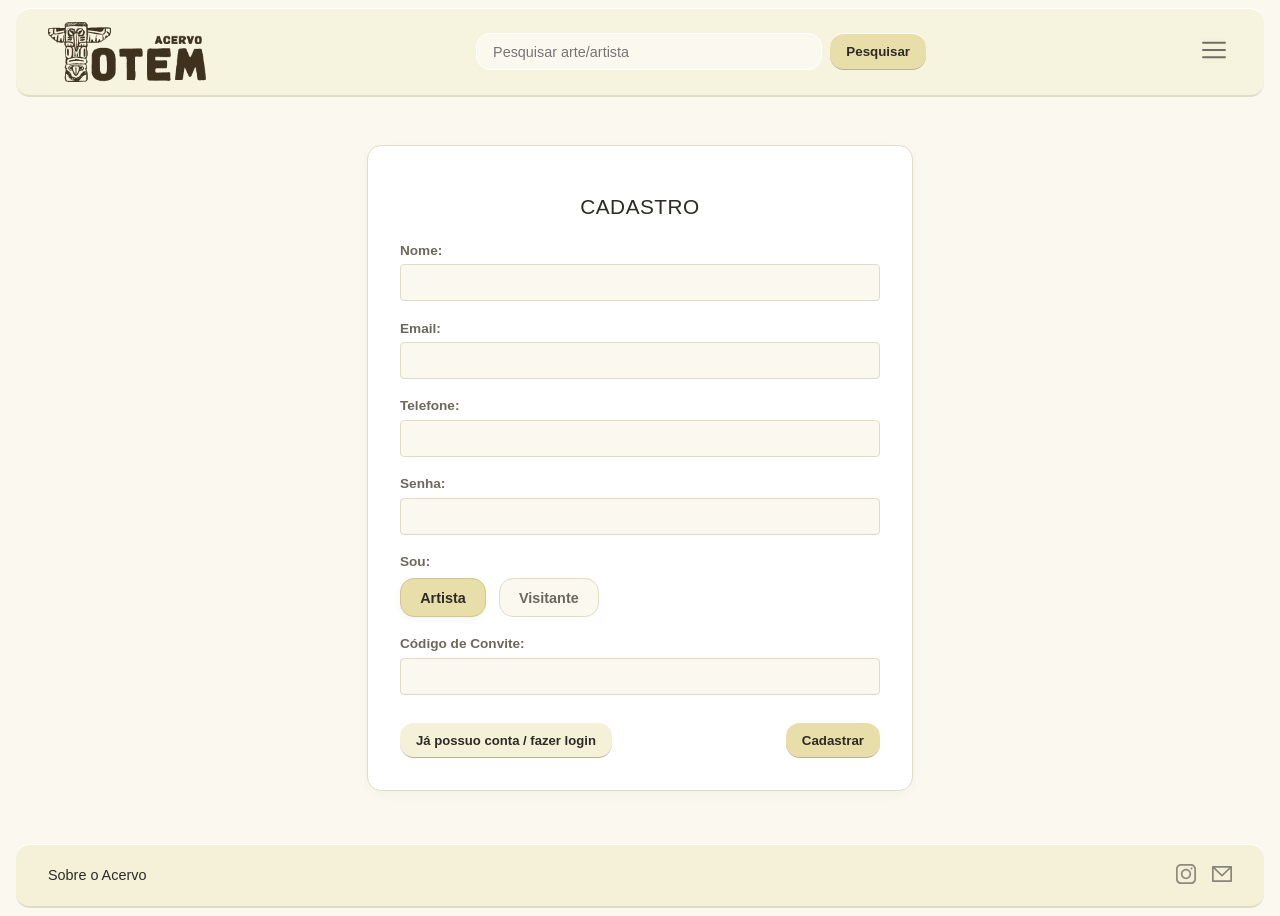
<file: cadastro_usuario.html>
<!DOCTYPE html>
<html lang="pt-br">
<head>
    <meta charset="UTF-8">
    <meta name="viewport" content="width=device-width, initial-scale=1.0">
    <title>Cadastro Usuário</title>

    <link rel="stylesheet" href="style.css">
    <script src="script.js" defer></script>
</head>
<body>

    <header>
    <!-- logo provisório -->
    <div class="logo">
        <a href="index.html">
        <img src="logo/logo_completo_prov.png">
        </a>
    </div>

    <!-- campo de pesquisa -->
    <form class="pesquisa">
        <input type="search" placeholder="Pesquisar arte/artista" class="campo_pesquisa">
        <button type="submit" class="botao_padrao">Pesquisar</button>    
    </form>

    <!-- menuzinho lateral -->
    <div class="menu">
        <button class="botao_menu">
            <img src="icones/botao_menu.svg" alt="Menu" class="icone_menu">
            </button>

            <ul class="lista_menu" id="lista_menu">
                <li class="opcao_menu">
                    <a class="link_menu" href="entrar.html">
                    <img src="icones/icone_menu_entrar.svg" class="icone_opcao_menu">Entrar
                    </a>
                </li>
                <li class="opcao_menu">
                    <a class="link_menu" href="galeria.html">
                    <img src="icones/icone_menu_galeria.svg" class="icone_opcao_menu">Minha Galeria
                    </a>
                </li>
                <li class="opcao_menu">
                    <a class="link_menu" href="sair.html">
                    <img src="icones/icone_menu_sair.svg" class="icone_opcao_menu">Sair
                    </a>
                </li>

            </ul>
    </div>

</header>

    <main class="conteudo_principal">
    <section class="caixa_formulario">
        <h2 class="titulo_formulario">Cadastro</h2>
        
        <form class="formulario">
            <div class="grupo_campo">
                <label for="nome" class="rotulo_campo">Nome:</label>
                <input type="text" id="nome" class="campo_input" required>
            </div>

            <div class="grupo_campo">
                <label for="email" class="rotulo_campo">Email:</label>
                <input type="email" id="email" class="campo_input" required>
            </div>

            <div class="grupo_campo">
                <label for="telefone" class="rotulo_campo">Telefone:</label>
                <input type="tel" id="telefone" class="campo_input" required>
            </div>

            <div class="grupo_campo">
                <label for="senha" class="rotulo_campo">Senha:</label>
                <input type="password" id="senha" class="campo_input" required>
            </div>

            <!-- TIPO DE CONTA -->
            <div class="grupo_campo">
                <span class="rotulo_campo">Sou:</span>
                <div class="opcoes_tipo_conta">
                    <label class="opcao_card">
                        <input type="radio" name="tipo_usuario" value="artista" id="radio_artista" checked>
                        <span class="conteudo_card">Artista</span>
                    </label>
                    
                    <label class="opcao_card">
                        <input type="radio" name="tipo_usuario" value="visitante" id="radio_visitante">
                        <span class="conteudo_card">Visitante</span>
                    </label>
                </div>
            </div>

            <!-- CAMPO CÓDIGO DE CONVITE (Aparece se for Artista) -->
            <div class="grupo_campo" id="campo_codigo_convite" style="display: none;">
                <label for="codigo_convite" class="rotulo_campo">Código de Convite:</label>
                <input type="text" id="codigo_convite" class="campo_input">
            </div>

            <!-- MENSAGEM DE ERRO (Visível após validação php) -->
            <p class="mensagem_erro" style="display: none;">Preencha todos os campos corretamente.</p>

            <div class="botoes_formulario">
                <a href="entrar.html" class="botao_pesquisa btn_secundario">Já possuo conta / fazer login</a>
                <button type="submit" class="botao_padrao">Cadastrar</button>
            </div>
        </form>
    </section>
</main>

<footer>
    <div class="sobre">
        <a href="about.html">Sobre o Acervo</a>
    </div>
    <div class="contato">
        <a href="link instagram" aria-label="Instagram">
            <img src="icones/icon_instagram.svg" alt="Instagram">
        </a>
        <a href="link email" aria-label="E-mail">
            <img src="icones/icon_email.svg" alt="E-mail">
        </a>
    </div>
</footer>
    
</body>
</html>
</file>
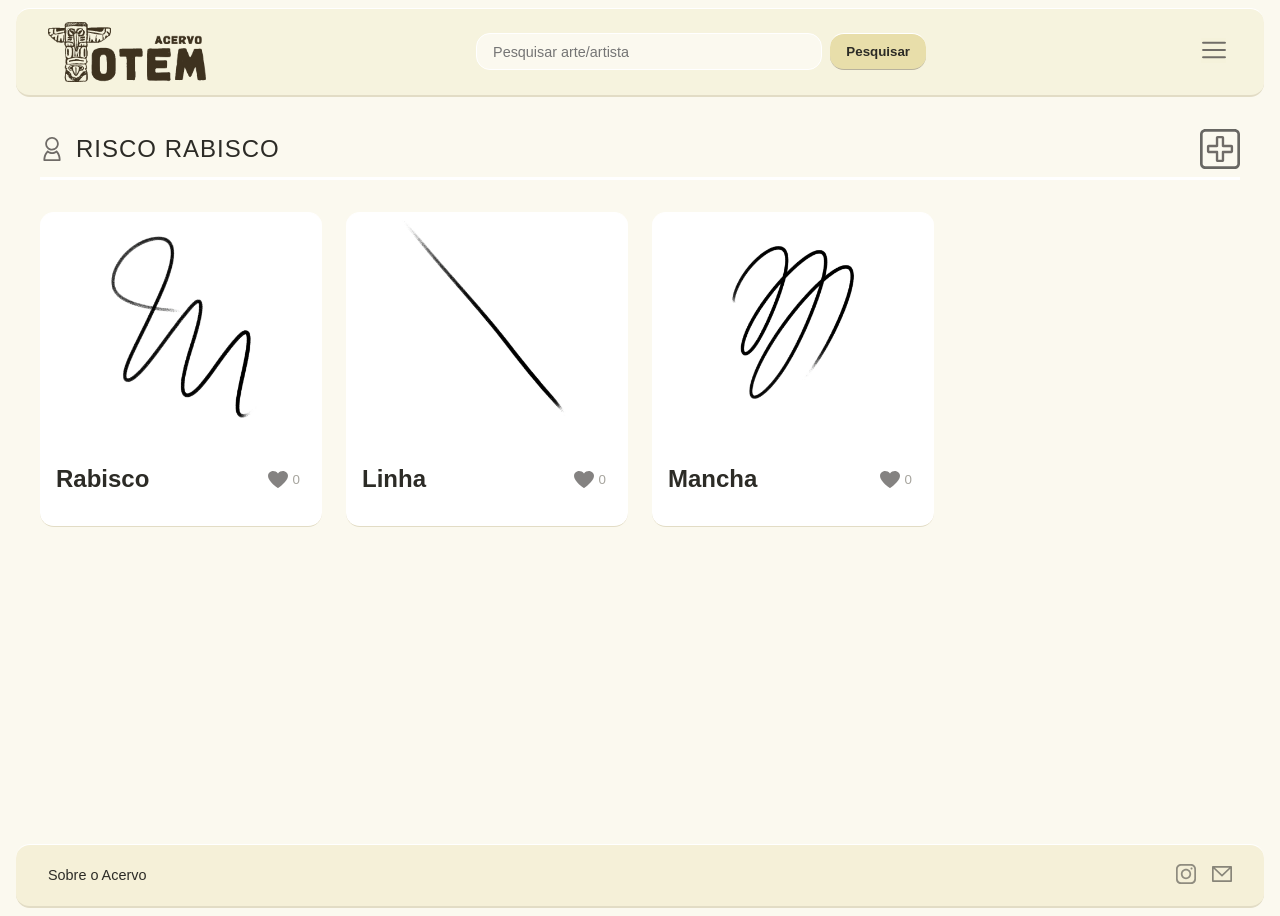
<file: galeria.html>
<!DOCTYPE html>
<html lang="pt-br">
<head>
    <meta charset="UTF-8">
    <meta name="viewport" content="width=device-width, initial-scale=1.0">
    <title>Galeria</title>

    <link rel="stylesheet" href="style.css">
    <script src="script.js" defer></script>
</head>
<body>

<!-- CABEÇALHO -->
<header>
    <div class="logo">
        <a href="index.html">
            <img src="logo/logo_completo_prov.png">
        </a>
    </div>

    <form class="pesquisa">
        <input type="search" placeholder="Pesquisar arte/artista" class="campo_pesquisa">
        <button type="submit" class="botao_padrao">Pesquisar</button>    
    </form>

    <div class="menu">
        <button class="botao_menu" aria-label="Abrir menu">
            <img src="icones/botao_menu.svg" alt="Menu" class="icone_menu">
        </button>
        
        <ul class="lista_menu" id="lista_menu">
                <li class="opcao_menu">
                    <a class="link_menu" href="entrar.html">
                    <img src="icones/icone_menu_entrar.svg" class="icone_opcao_menu">Entrar
                    </a>
                </li>
                <li class="opcao_menu">
                    <a class="link_menu" href="galeria.html">
                    <img src="icones/icone_menu_galeria.svg" class="icone_opcao_menu">Minha Galeria
                    </a>
                </li>
                <li class="opcao_menu">
                    <a class="link_menu" href="sair.html">
                    <img src="icones/icone_menu_sair.svg" class="icone_opcao_menu">Sair
                    </a>
                </li>

            </ul>

    </div>
</header>

<main class="conteudo_principal">

    <section class="cabecalho_galeria">
        <div class="info_artista">
            <a href="editperfil.html" class="btn_editar_perfil" title="Editar perdil">
                <img src="icones/icon_perfil.svg" alt="Perfil" class="icone_perfil">
            </a>
            <h1 class="titulo_galeria">RISCO RABISCO</h1>

        </div>

        <a href="cadastro_obra.html" class="btn_adicionar_obra" title="Adicionar obra">
            <img src="icones/icon_adicionar.svg" alt="Adicionar" class="icone_adicionar">
        </a>
    </section>

    <section class="grid_galeria">

        <!-- OBRA 1 -->

        <div class="card_obra">
            <a href="detalhes_obra.html" class="link_obra">
                <img src="img_obras/obra1_1.jpg" class="imagem_obra">
            </a>
            <div class="rodape_card">
                <h2 class="nome_obra">Rabisco</h2>
                <button class="btn_curtir" type="button">
                    <a href="entrar.html" title="Entrar">
                    <img src="icones/icon_coracao.svg" alt="Curtir" class="icone_curtir">
                    </a>
                    <span class="contador_curtidas">0</span>
                </button>
            </div>
        </div>

        <!-- OBRA 2 -->

        <div class="card_obra">
            <a href="detalhes_obra.html" class="link_obra">
                <img src="img_obras/obra2_1.jpg" class="imagem_obra">
            </a>
            <div class="rodape_card">
                <h2 class="nome_obra">Linha</h2>
                <button class="btn_curtir" type="button">
                    <a href="entrar.html" title="Entrar">
                    <img src="icones/icon_coracao.svg" alt="Curtir" class="icone_curtir">
                    </a>
                    <span class="contador_curtidas">0</span>
                </button>
            </div>
        </div>

        <!-- OBRA 3 -->

        <div class="card_obra">
            <a href="detalhes_obra.html" class="link_obra">
                <img src="img_obras/obra3_1.jpg" class="imagem_obra">
            </a>
            <div class="rodape_card">
                <h2 class="nome_obra">Mancha</h2>
                <button class="btn_curtir" type="button">
                    <a href="entrar.html" title="Entrar">
                    <img src="icones/icon_coracao.svg" alt="Curtir" class="icone_curtir">
                    </a>
                    <span class="contador_curtidas">0</span>
                </button>
            </div>
        </div>
        

    </section>

</main>

<!-- RODAPÉ -->
<footer>
    <div class="sobre">
        <a href="about.html">Sobre o Acervo</a>
    </div>
    <div class="contato">
        <a href="link instagram" aria-label="Instagram">
            <img src="icones/icon_instagram.svg" alt="Instagram">
        </a>
        <a href="link email" aria-label="E-mail">
            <img src="icones/icon_email.svg" alt="E-mail">
        </a>
    </div>
</footer>

</body>
</html>
</file>
<file: style.css>
:root {
    /* Cores Principais*/
    --cor-fundo: #fbf9ef;
    --cor-cabecalho: #f5f0d8;
    --cor-destaque: #e8deaa;
    --cor-destaque-hover: #d3c78d;
    --cor-borda: #e2dcc5;
    --cor-botaosec: #afaca0;
    
    /* Texto e Bordas */
    --cor-texto: #2c2b26;
    --cor-texto-suave: #6b685c;
    --cor-borda-sombra: #e2dcc5;
    --cor-borda-sombra-2: #b8b29d;
    --cor-borda-luz: white;
    --cor-card: #ffffff;
    
    /* Fontes e Raios */
    --fonte-padrao: Arial, Helvetica, sans-serif;
    --raio-borda-s: 4px;
    --raio-borda-m: 14px;
    --raio-borda-g: 18px;
}

body {
    padding-left: 0.5rem;
    padding-right: 0.5rem;
    background-color: var(--cor-fundo);
    color: var(--cor-texto);
    font-family: var(--fonte-padrao);
    min-height: 100vh;
    display: flex;
    flex-direction: column;
}

header {
    display: flex;
    align-items: center;
    justify-content: space-between;
    gap: 1rem;
    padding: 0.8rem 2rem;
    background-color: var(--cor-cabecalho);

    background-color: rgba(245, 240, 216, 0.75);

    /* DESFOCA O QUE PASSA ATRÁS*/

    backdrop-filter: blur(3px);
    -webkit-backdrop-filter: blur(3px);

    /*BORDASS*/
    border-top: 1.5px solid var(--cor-borda-luz);
    border-bottom: 2px solid var(--cor-borda-sombra);
    border-radius: var(--raio-borda-m);

    position: sticky;
    top: 0.5rem;
    z-index: 100;
}

.logo img {
    height: 60px;
    width: auto;
    display: block;
}

.pesquisa {
    display: flex;
    flex: 1;
    max-width: 450px;
    gap: 0.5rem;
}

.campo_pesquisa {
    width: 100%;
    padding: 0.6rem 1rem;
    background-color: var(--cor-fundo);

    /*BORDASS*/
    border: 1px solid var(--cor-borda-luz);
    border-radius: var(--raio-borda-m);

    font-family: var(--fonte-padrao);
    font-size: 0.9rem;
    color: var(--cor-texto);
    outline: none;
}

.campo_pesquisa:focus {
    border-color: var(--cor-borda-sombra);
}

.botao_padrao {
    padding: 0.6rem 1rem;
    background-color: var(--cor-destaque);

    /*BORDASS*/
    border: none;
    border-top: 1.2px solid var(--cor-borda-luz);
    border-bottom: 1.3px solid var(--cor-borda-sombra-2);
    border-radius: var(--raio-borda-m);


    cursor: pointer;
    font-family: var(--fonte-padrao);
    font-weight: bold;
    color: var(--cor-texto);
    transition: background-color 0.2s;
}

.botao_padrao:hover {
    background-color: var(--cor-destaque-hover);
}

/*MENU*/

/* deixar o menuzinho onde está o botão*/
.menu {
    position: relative;

    
}

.botao_menu{
    background-color: transparent;
    border: none;
    outline: none;
    cursor: pointer;
}

.icone_menu {
    width: 24px;
    height: 24px;
    display: block;
    opacity: 0.7;
    transition: opacity 0.2s;
}

.icone_menu:hover {
    opacity: 1;
}

.lista_menu {
    display: none;
    position: absolute;
    right: 0;
    top: calc(100% + 1.5rem);
    gap: 0.5rem;
    background-color: var(--cor-cabecalho);

    /* DESFOCA O QUE PASSA ATRÁS*/

    backdrop-filter: blur(8px);
    -webkit-backdrop-filter: blur(5px);

    /*BORDASS*/
    border: 1px solid var(--cor-borda);
    border-radius: var(--raio-borda-m);

    list-style: none;
    min-width: 200px;
    box-shadow: 0 4px 12px rgba(0, 0, 0, 0.08);
    overflow: hidden;
}

.lista_menu.ativo {
    display: block;
}

.opcao_menu a {
    display: flex;
    align-items: start;
    gap: 0.6rem;
    
    border-radius: var(--raio-borda-m);
    
    padding: 0.75rem 1.2rem;
    color: var(--cor-texto);
    text-decoration: none;
    font-size: 0.9rem;

    transition: background-color 0.2s;
}

.icone_opcao_menu {
    width: 18px;
    height: 18px;
    flex-shrink: 0;
}

.opcao_menu a:hover {
    background-color: var(--cor_fundo, #fffbea);
    color: #000;
}

.conteudo_principal {
    flex: 1;
    max-width: 1200px;
    width: 100%;
    margin: 2rem auto;
    padding: 0 1.5rem;
}

.titulo_destaques, .titulo_galeria {
    font-size: 1.5rem;
    font-weight: normal;
    text-transform: uppercase;
    letter-spacing: 1px;
    margin-bottom: 1.5rem;
    color: var(--cor-texto);
}

/*CABEÇALHO GALERIA*/

.cabecalho_galeria {
    display: flex;
    justify-content: space-between;
    align-items: center;
    margin-bottom: 2rem;
    padding-bottom: 0.5rem;
    border-bottom: 3px solid var(--cor-borda-luz);
}

.info_artista {
    display: flex;
    align-items: center;
    gap: 0.75rem;
}

.titulo_galeria {
    font-size: 1.5rem;
    font-weight: normal;
    text-transform: uppercase;
    letter-spacing: 1px;
    margin: 0;
    color: var(--cor-texto);
}

.btn_editar_perfil {
    display: inline-flex;
    align-items: center;
    justify-content: center;
    opacity: 0.7;
    transition: opacity 0.2s, transform 0.2s;
    text-decoration: none;
}

.btn_editar_perfil:hover {
    opacity: 1;
    transform: scale(1.1);
}

.icone_perfil {
    width: 24px;   /* Força tamanho visível no SVG */
    height: 24px;
    display: block;
}

.btn_adicionar_obra {
    display: inline-flex;
    align-items: center;
    text-decoration: none;
    opacity: 0.7;
    transition: opacity 0.2s, transform 0.2s;
}

.btn_adicionar_obra:hover {
    opacity: 1;
    transform: scale(1.05);
}

.icone_adicionar {
    height: 40px;
    width: auto;
    display: block;
}



.grid_galeria {
    display: grid;
    grid-template-columns: repeat(auto-fill, minmax(260px, 1fr));
    gap: 1.5rem;
}

/*OBRAS*/

.card_obra {
    background-color: var(--cor-card);


    /*BORDASS*/
    border-top: 1.5px solid var(--cor-borda-luz);
    border-bottom: 1.5px solid var(--cor-borda-sombra);
    border-radius: var(--raio-borda-m);


    overflow: hidden;
    display: flex;
    flex-direction: column;
    transition: transform 0.25s ease;
}

.card_obra:hover {
    transform: scale(1.02);
}

.link_obra {
    display: block;
    width: 100%;
    height: 220px;
}

.imagem_obra {
    width: 100%;
    height: 100%;
    object-fit: cover;
}

.rodape_card {
    padding: 0.8rem 1rem;
    display: flex;
    justify-content: space-between;
    align-items: center;
}

.nome_obra a {
    text-decoration: none;
    color: var(--cor-texto);
    font-size: 0.95rem;
    font-weight: bold;
}

.btn_curtir {
    background: none;
    border: none;
    cursor: pointer;
    display: flex;
    align-items: center;
    gap: 0.3rem;
    opacity: 0.6;
    color: var(--cor-texto-suave);
}

.btn_curtir:hover {
    opacity: 1;
    transform: scale(1.1);
}

.btn_curtir img {
    width: 20px;
    height: 20px;
    display: block;
    object-fit: contain;
}

/*DETALHES OBRAS*/

.painel_detalhe_obra {
    background-color: var(--cor-card);
    border: 1px solid var(--cor-borda-sombra);
    border-radius: var(--raio-borda-g);
    max-width: 1050px;
    margin: 1.5rem auto;
    display: grid;
    grid-template-columns: 1.3fr 1fr;
    overflow: hidden;
    box-shadow: 0 6px 20px rgba(0, 0, 0, 0.04);
}

/* Área do Palco da Imagem / Expositor */
.palco_obra {
    background-color: var(--cor-fundo);
    position: relative;
    display: flex;
    align-items: center;
    justify-content: center;
    min-height: 480px;
    padding: 2rem;
    border-right: 1px solid var(--cor-borda-sombra);
}

.imagem_obra_principal {
    max-width: 90%;
    max-height: 420px;
    object-fit: contain;
    z-index: 1;
    transition: transform 0.3s ease;
}

.palco_obra.borda-branca .imagem_obra_principal {
    background-color: #ffffff;
    padding: 18px;
    box-shadow: 0 6px 18px rgba(0, 0, 0, 0.08);
}

.palco_obra.moldura-classica .camada_expositor {
    position: absolute;
    top: 0;
    left: 0;
    width: 100%;
    height: 100%;
    background-image: url('img/moldura_classica.png');
    background-size: 100% 100%;
    pointer-events: none;
    z-index: 2;
}

.palco_obra.totem-exposicao {
    align-items: flex-start;
    padding-top: 2.5rem;
}

.palco_obra.totem-exposicao .imagem_obra_principal {
    max-height: 240px;
}

.palco_obra.totem-exposicao .camada_expositor {
    position: absolute;
    bottom: 0;
    left: 0;
    width: 100%;
    height: 55%;
    background-image: url('img/totem_suporte.png');
    background-size: contain;
    background-repeat: no-repeat;
    background-position: bottom center;
    pointer-events: none;
    z-index: 2;
}

.ficha_obra {
    padding: 2.5rem 2rem;
    display: flex;
    flex-direction: column;
    justify-content: space-between;
    gap: 2rem;
}

.topo_ficha {
    display: flex;
    justify-content: space-between;
    align-items: flex-start;
    gap: 1rem;
    padding-bottom: 1.2rem;
    border-bottom: 1px solid var(--cor-borda-sombra);
}

.titulo_obra_destaque {
    font-size: 1.8rem;
    font-weight: bold;
    color: var(--cor-texto);
    margin: 0 0 0.4rem 0;
}

.autor_obra_destaque {
    font-size: 0.95rem;
    color: var(--cor-texto-suave);
    margin: 0;
}

.link_artista {
    color: var(--cor-texto);
    font-weight: bold;
    text-decoration: underline;
    transition: color 0.2s;
}

.link_artista:hover {
    color: var(--cor-destaque-hover);
}

.bloco_descricao {
    display: flex;
    flex-direction: column;
    gap: 0.6rem;
    flex-grow: 1;
}

.rodape_ficha {
    padding-top: 1rem;
}

@media (max-width: 768px) {
    .painel_detalhe_obra {
        grid-template-columns: 1fr;
    }

    .palco_obra {
        min-height: 340px;
        border-right: none;
        border-bottom: 1px solid var(--cor-borda-sombra);
    }
}

/*RODAPÉ*/

footer {
    background-color: var(--cor-cabecalho);
    border-top: 2px solid var(--cor-borda-luz);

    /*BORDASS*/
    border-top: 1.5px solid var(--cor-borda-luz);
    border-bottom: 2px solid var(--cor-borda-sombra);
    border-radius: var(--raio-borda-m);


    padding: 1.2rem 2rem;
    display: flex;
    justify-content: space-between;
    align-items: center;
    margin-top: auto;
}

footer a {
    color: var(--cor-texto);
    text-decoration: none;
    font-size: 0.9rem;
}

footer a:hover {
    text-decoration: underline;
}

.contato {
    display: flex;
    gap: 1rem;
}

.contato img {
    width: 20px;
    height: 20px;
    opacity: 0.5;

    transition: transform 0.2s ease;
}

.contato a:hover img {
    transform: scale(1.05);
}

/*FORMS*/

.botoes_formulario, 
.acoes_formulario {
    display: flex;
    justify-content: space-between;
    align-items: center;
    gap: 0.8rem;
    margin-top: 0.5rem;
}

.btn_submit {
    padding: 0.68rem 1.2rem;
    background-color: var(--cor-destaque);
    border: 1px solid var(--cor-borda-sombra);
    border-radius: var(--raio-borda-m);
    cursor: pointer;
    font-family: var(--fonte-padrao);
    font-weight: bold;
    color: var(--cor-texto);
    transition: background-color 0.2s;
}

.btn_submit:hover {
    background-color: var(--cor-destaque-hover);
}

.btn_secundario {
    background-color: transparent;
    text-decoration: none;
    font-size: 0.82rem;
    font-weight: normal;
    text-align: center;
    border: none;
    padding: 0.5rem 0;
}

.btn_secundario:hover {
    background-color: transparent;
    text-decoration: underline;
}

.opcoes_tipo_conta {
    display: flex;
    gap: 0.8rem;
    margin-top: 0.2rem;
}

.opcao_card input[type="radio"] {
    position: absolute;
    opacity: 0;
    width: 0;
    height: 0;
}

.opcao_card .conteudo_card {
    display: flex;
    align-items: center;
    justify-content: center;
    padding: 0.65rem 1.2rem;
    background-color: var(--cor-fundo);
    border: 1px solid var(--cor-borda-sombra);
    border-radius: var(--raio-borda-m);
    font-size: 0.9rem;
    font-weight: bold;
    color: var(--cor-texto-suave);
    cursor: pointer;
    transition: all 0.2s ease;
    user-select: none;
    flex: 1;
    text-align: center;
}

.opcao_card:hover .conteudo_card {
    border-color: var(--cor-destaque-hover);
    color: var(--cor-texto);
}

.opcao_card input[type="radio"]:checked + .conteudo_card {
    background-color: var(--cor-destaque);
    border-color: var(--cor-destaque-hover);
    color: var(--cor-texto);
    box-shadow: 0 2px 6px rgba(0, 0, 0, 0.05);
}

.opcao_card input[type="radio"]:focus-visible + .conteudo_card {
    outline: 2px solid var(--cor-texto-suave);
}

.caixa_formulario, 
.caixa_sobre {
    background-color: var(--cor-card);
    border: 1px solid var(--cor-borda-sombra);
    border-radius: var(--raio-borda-m);
    padding: 2rem;
    max-width: 480px;
    margin: 1rem auto;
    box-shadow: 0 4px 12px rgba(0, 0, 0, 0.03);
}

.titulo_formulario {
    font-size: 1.3rem;
    font-weight: normal;
    text-transform: uppercase;
    letter-spacing: 0.5px;
    margin-bottom: 1.5rem;
    color: var(--cor-texto);
    text-align: center;
}

.formulario {
    display: flex;
    flex-direction: column;
    gap: 1.2rem;
}

.grupo_campo {
    display: flex;
    flex-direction: column;
    gap: 0.4rem;
}

.rotulo_campo {
    font-size: 0.85rem;
    color: var(--cor-texto-suave);
    font-weight: bold;
}

/*INPUTS CAMPOS*/

.campo_input, 
.campo_textarea, 
.campo_input_file {
    width: 100%;
    padding: 0.6rem 0.8rem;
    background-color: var(--cor-fundo);
    border: 1px solid var(--cor-borda-sombra);
    border-radius: var(--raio-borda-s);
    font-family: var(--fonte-padrao);
    font-size: 0.9rem;
    color: var(--cor-texto);
    outline: none;
    box-sizing: border-box;
}

.campo_input:focus, 
.campo_textarea:focus {
    border-color: var(--cor-borda-luz);
}

.campo_textarea {
    resize: vertical;
}

/*SOBRE*/

.texto_sobre {
    line-height: 1.6;
    margin-bottom: 1rem;
    color: var(--cor-texto);
    font-size: 0.95rem;
}

.btn_editar_perfil {
    display: flex;
    align-items: center;
    opacity: 0.7;
    transition: opacity 0.2s;
}

.btn_editar_perfil:hover {
    opacity: 1;
}

/*BOTÕES DIVERSOS*/

.btn_secundario{
    padding: 0.6rem 1rem;
    background-color: var(--cor-cabecalho);

    /*BORDASS*/
    border: none;
    border-top: 1.2px solid var(--cor-borda-luz);
    border-bottom: 1.3px solid var(--cor-borda-sombra-2);
    border-radius: var(--raio-borda-m);


    cursor: pointer;
    font-family: var(--fonte-padrao);
    font-weight: bold;
    color: var(--cor-texto);
    transition: background-color 0.2s;

}

.botao_secundario:hover {
    background-color: var(--cor-card);
}
</file>
